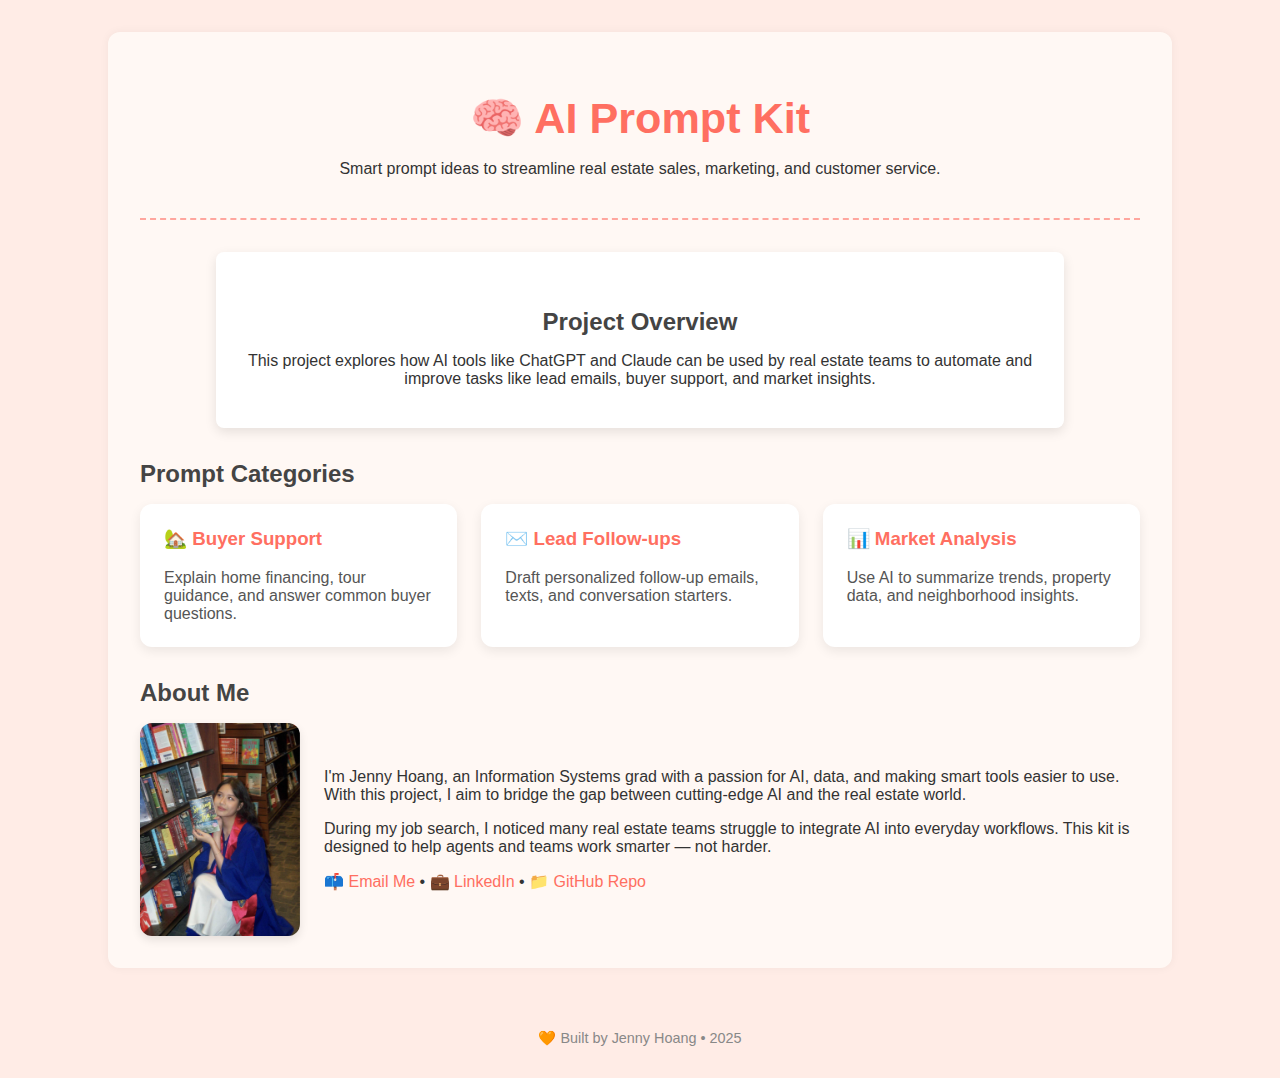
<file: index.html>
<!DOCTYPE html>
<html lang="en">
<head>
  <meta charset="UTF-8" />
  <meta name="viewport" content="width=device-width, initial-scale=1.0"/>
  <title>AI Prompt Kit for Real Estate</title>
  <link rel="stylesheet" href="style.css" />
</head>
<body>
  <div class="container">
    <header>
      <h1><a href="index.html">🧠 AI Prompt Kit</a></h1>
      <p>Smart prompt ideas to streamline real estate sales, marketing, and customer service.</p>
    </header>

    <section>
      <div class="overview-box">
        <h2>Project Overview</h2>
        <p>
          This project explores how AI tools like ChatGPT and Claude can be used by real estate teams
          to automate and improve tasks like lead emails, buyer support, and market insights.
        </p>
      </div>
    </section>

    <section>
      <h2>Prompt Categories</h2>
      <div class="card-grid">
        <a href="buyer-support.html" class="card">
          <h3>🏡 Buyer Support</h3>
          <p>Explain home financing, tour guidance, and answer common buyer questions.</p>
        </a>
        <a href="lead-followups.html" class="card">
          <h3>✉️ Lead Follow-ups</h3>
          <p>Draft personalized follow-up emails, texts, and conversation starters.</p>
        </a>
        <a href="market-analysis.html" class="card">
          <h3>📊 Market Analysis</h3>
          <p>Use AI to summarize trends, property data, and neighborhood insights.</p>
        </a>
      </div>
    </section>

    <section>
      <h2>About Me</h2>
      <div class="about-wrapper">
        <img src="image/my-profile.jpg" alt="Jenny Hoang" class="profile-pic" />
        <div class="about-text">
          <p>
            I'm Jenny Hoang, an Information Systems grad with a passion for AI, data, and making smart tools easier to use.
            With this project, I aim to bridge the gap between cutting-edge AI and the real estate world.
          </p>
          <p>
            During my job search, I noticed many real estate teams struggle to integrate AI into everyday workflows. 
            This kit is designed to help agents and teams work smarter — not harder.
          </p>
          <p>
            📫 <a href="mailto:nhim.hta@gmail.com">Email Me</a> • 💼 <a href="https://linkedin.com/in/anhthoang" target="_blank">LinkedIn</a> • 📁 <a href="https://github.com/AnhTueHoang/ai-prompt-kit-site" target="_blank">GitHub Repo</a>
          </p>
        </div>
      </div>
    </section>
  </div>
  <footer>
    <p>🧡 Built by Jenny Hoang • 2025</p>
  </footer>
</body>
</html>
</file>
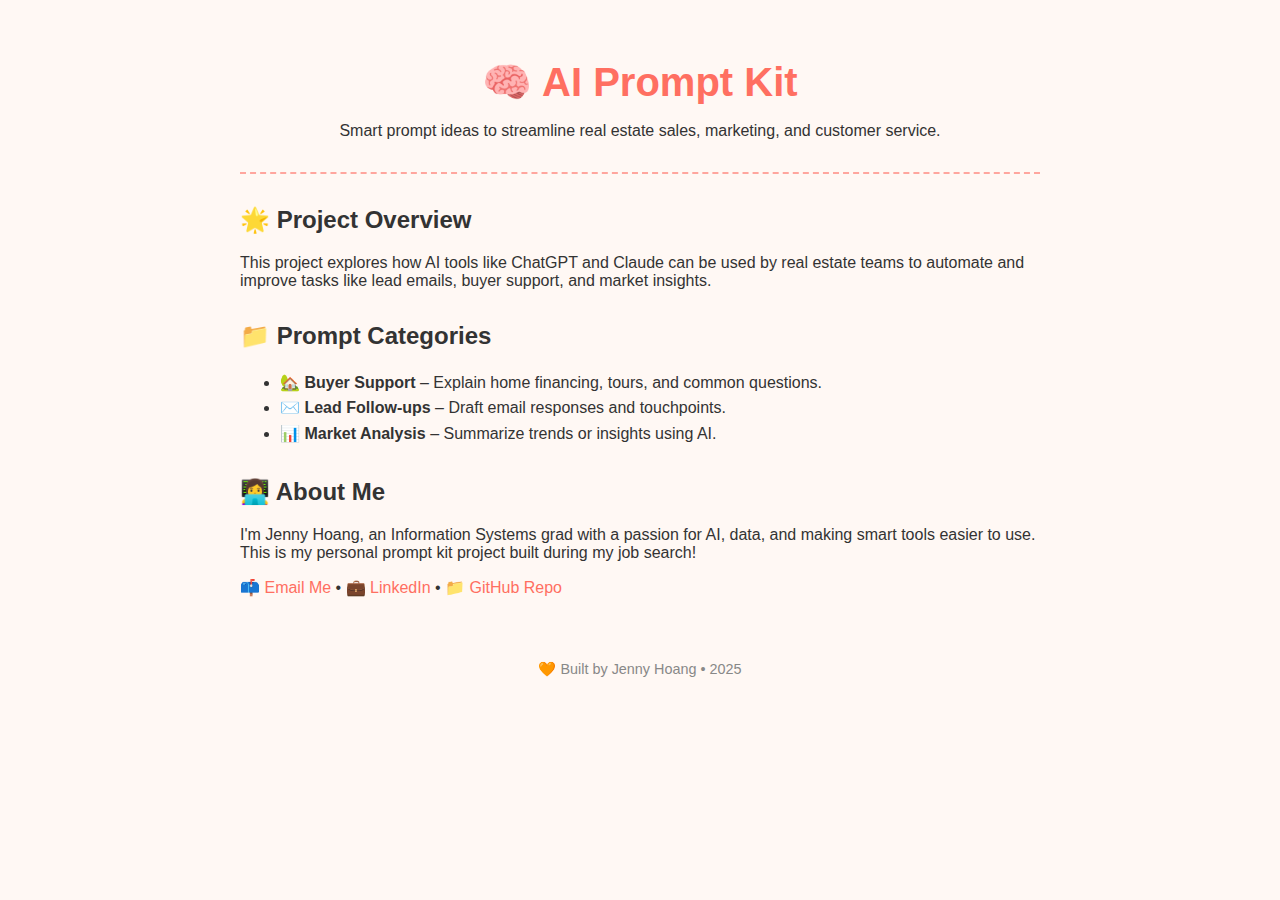
<file: root/index.html>
<!DOCTYPE html>
<html lang="en">
<head>
  <meta charset="UTF-8">
  <title>AI Prompt Kit for Real Estate</title>
  <link rel="stylesheet" href="style.css">
</head>
<body>
  <header>
    <h1>🧠 AI Prompt Kit</h1>
    <p>Smart prompt ideas to streamline real estate sales, marketing, and customer service.</p>
  </header>

  <section>
    <h2>🌟 Project Overview</h2>
    <p>This project explores how AI tools like ChatGPT and Claude can be used by real estate teams to automate and improve tasks like lead emails, buyer support, and market insights.</p>
  </section>

  <section>
    <h2>📁 Prompt Categories</h2>
    <ul>
      <li><strong>🏡 Buyer Support</strong> – Explain home financing, tours, and common questions.</li>
      <li><strong>✉️ Lead Follow-ups</strong> – Draft email responses and touchpoints.</li>
      <li><strong>📊 Market Analysis</strong> – Summarize trends or insights using AI.</li>
    </ul>
  </section>

  <section>
    <h2>👩‍💻 About Me</h2>
    <p>I'm Jenny Hoang, an Information Systems grad with a passion for AI, data, and making smart tools easier to use. This is my personal prompt kit project built during my job search!</p>
    <p>📫 <a href="mailto:ahoang7@depaul.edu">Email Me</a> • 💼 <a href="https://linkedin.com/in/anhthoang" target="_blank">LinkedIn</a> • 📁 <a href="https://github.com/yourusername/ai-prompt-kit" target="_blank">GitHub Repo</a></p>
  </section>

  <footer>
    <p>🧡 Built by Jenny Hoang • 2025</p>
  </footer>
</body>
</html>
</file>
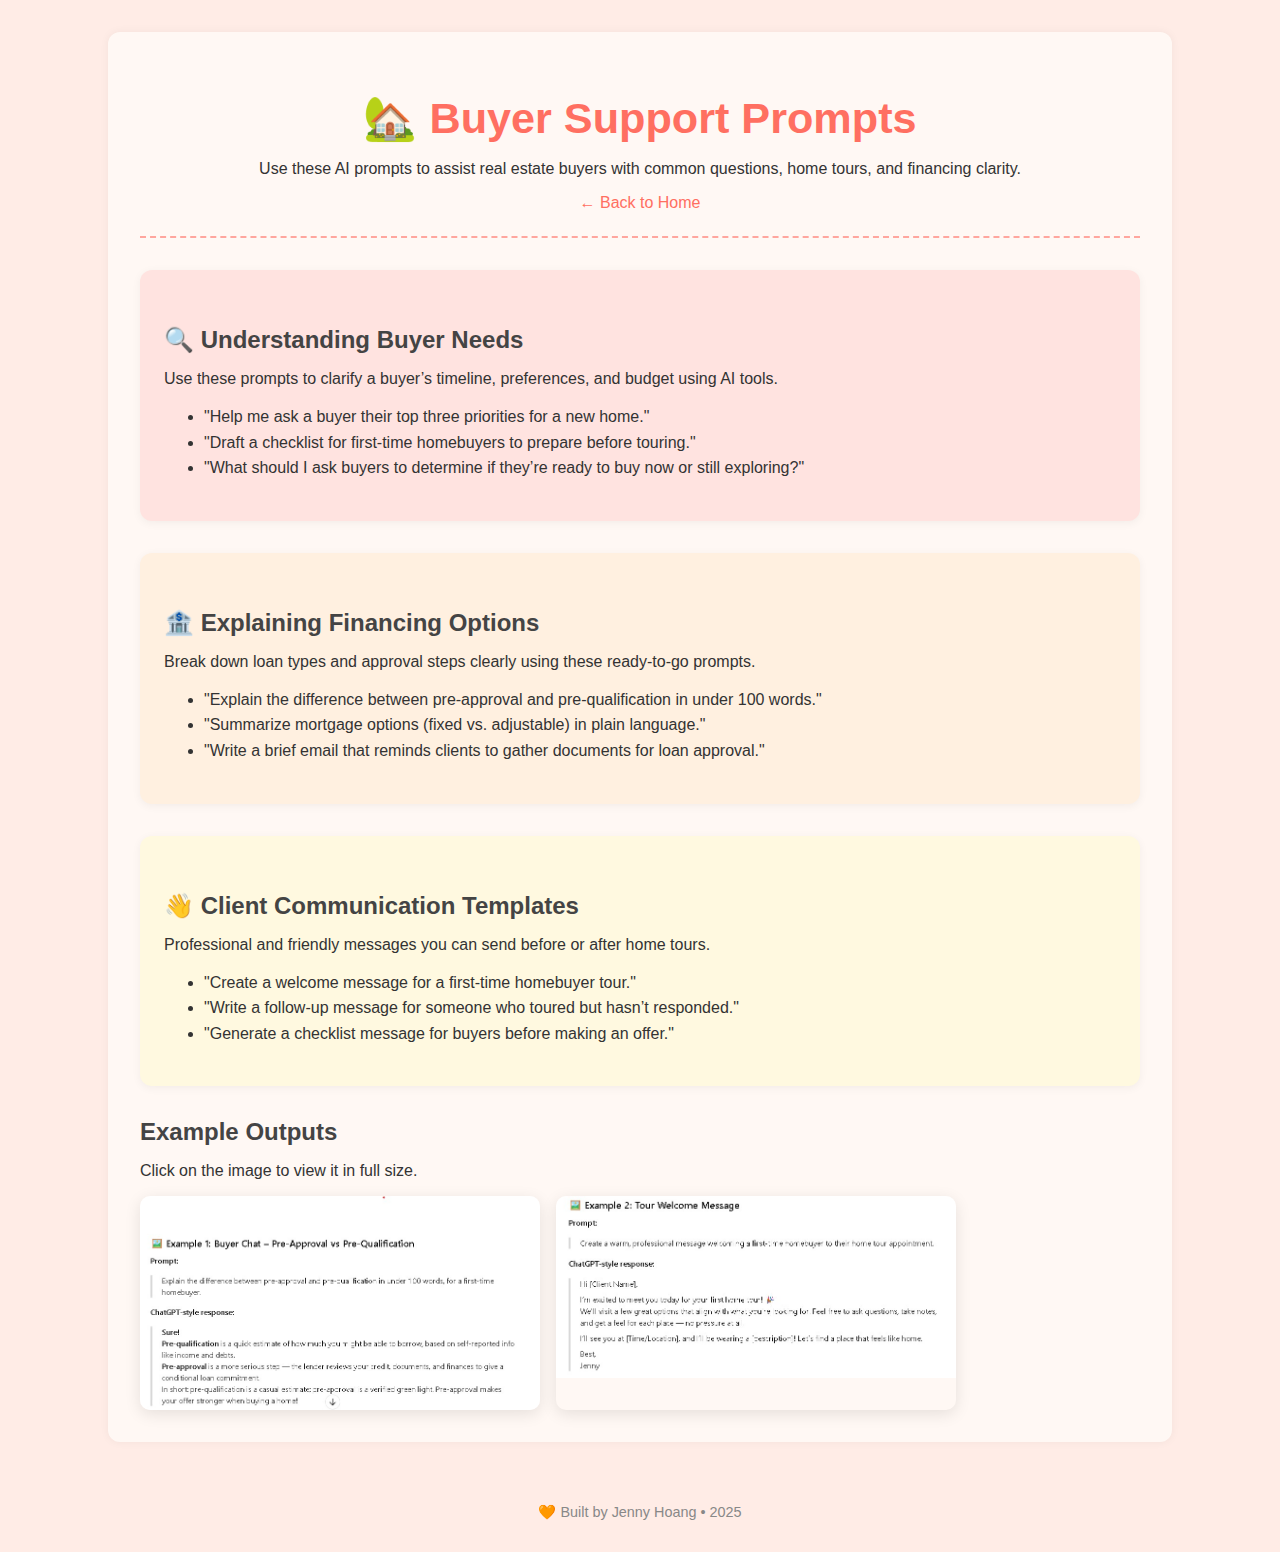
<file: buyer-support.html>
<!DOCTYPE html>
<html lang="en">
<head>
  <meta charset="UTF-8" />
  <meta name="viewport" content="width=device-width, initial-scale=1.0"/>
  <title>Buyer Support – AI Prompt Kit</title>
  <link rel="stylesheet" href="style.css" />
</head>
<body>
  <div class="container">
    <header>
      <h1>🏡 Buyer Support Prompts</h1>
      <p>Use these AI prompts to assist real estate buyers with common questions, home tours, and financing clarity.</p>
      <nav><a href="index.html">← Back to Home</a></nav>
    </header>

    <section class="prompt-section soft-pink">
      <h2>🔍 Understanding Buyer Needs</h2>
      <p>Use these prompts to clarify a buyer’s timeline, preferences, and budget using AI tools.</p>
      <ul>
        <li>"Help me ask a buyer their top three priorities for a new home."</li>
        <li>"Draft a checklist for first-time homebuyers to prepare before touring."</li>
        <li>"What should I ask buyers to determine if they’re ready to buy now or still exploring?"</li>
      </ul>
    </section>

    <section class="prompt-section light-peach">
      <h2>🏦 Explaining Financing Options</h2>
      <p>Break down loan types and approval steps clearly using these ready-to-go prompts.</p>
      <ul>
        <li>"Explain the difference between pre-approval and pre-qualification in under 100 words."</li>
        <li>"Summarize mortgage options (fixed vs. adjustable) in plain language."</li>
        <li>"Write a brief email that reminds clients to gather documents for loan approval."</li>
      </ul>
    </section>

    <section class="prompt-section light-yellow">
      <h2>👋 Client Communication Templates</h2>
      <p>Professional and friendly messages you can send before or after home tours.</p>
      <ul>
        <li>"Create a welcome message for a first-time homebuyer tour."</li>
        <li>"Write a follow-up message for someone who toured but hasn’t responded."</li>
        <li>"Generate a checklist message for buyers before making an offer."</li>
      </ul>
    </section>

    <section>
      <h2>Example Outputs</h2>
      <p>Click on the image to view it in full size.</p>
      <div class="image-grid">
        <a href="image/example-buyer-chat.jpg" class="image-card" target="_blank">
          <img src="image/example-buyer-chat.jpg" alt="Chat output example" />
        </a>
        <a href="image/example-tour-welcome.jpg" class="image-card" target="_blank">
          <img src="image/example-tour-welcome.jpg" alt="Tour welcome message example" />
        </a>
      </div>
    </section>

  </div>

  <footer>
    <p>🧡 Built by Jenny Hoang • 2025</p>
  </footer>
</body>
</html>
</file>
<file: style.css>
body {
  font-family: 'Segoe UI', sans-serif;
  margin: 0;
  padding: 0;
  background-color: #ffece6;
  color: #333;
}

.container {
  max-width: 1000px;
  margin: 2rem auto;
  padding: 2rem;
  background-color: #fff8f4;
  border-radius: 12px;
  box-shadow: 0 0 10px rgba(0, 0, 0, 0.05);
}

header {
  text-align: center;
  padding-bottom: 1.5rem;
  border-bottom: 2px dashed #ffa69e;
}

h1 {
  font-size: 2.7rem;
  margin-bottom: 0.3rem;
  color: #ff6f61;
}

h2 {
  color: #444;
  margin-top: 2rem;
  margin-bottom: 1rem;
}

section {
  margin-top: 2rem;
}

ul {
  line-height: 1.6;
}

footer {
  text-align: center;
  padding: 1rem;
  color: #888;
  font-size: 0.9rem;
}

a {
  color: #ff6f61;
  text-decoration: none;
  transition: color 0.2s ease;
}

a:hover {
  color: #ff3f3f;
  text-decoration: none; /* no underline */
}

/* Card Grid Styles */
.card-grid {
  display: grid;
  grid-template-columns: repeat(auto-fit, minmax(250px, 1fr));
  gap: 1.5rem;
  margin-top: 1rem;
}

.card {
  background: #fff;
  padding: 1.5rem;
  border-radius: 12px;
  box-shadow: 0 4px 12px rgba(0, 0, 0, 0.08);
  transition: transform 0.2s ease, box-shadow 0.2s ease;
  display: block;
}

.card:hover {
  transform: translateY(-5px) scale(1.02);
  box-shadow: 0 10px 20px rgba(0, 0, 0, 0.15);
}

.card h3 {
  margin-top: 0;
  color: #ff6f61;
}

.card p {
  margin-bottom: 0;
  color: #555;
}

/* Project Overview Box */
.overview-box {
  background-color: #fff;
  padding: 1.5rem;
  border-radius: 8px;
  box-shadow: 0 4px 12px rgba(0,0,0,0.1);
  max-width: 800px;
  margin: 0 auto;
  text-align: center;
}

/* About Me Layout */
.about-wrapper {
  display: flex;
  flex-wrap: wrap;
  align-items: center;
  gap: 1.5rem;
  margin-top: 1rem;
}

.profile-pic {
  width: 160px;
  border-radius: 12px;
  object-fit: cover;
  box-shadow: 0 4px 10px rgba(0,0,0,0.1);
}

.about-text {
  flex: 1;
  min-width: 250px;
}

/* Responsive fallback */
@media (max-width: 600px) {
  .about-wrapper {
    flex-direction: column;
    text-align: center;
  }

  .about-text {
    margin-top: 1rem;
  }
}

/* Section Backgrounds */
.prompt-section {
  padding: 1.5rem;
  border-radius: 12px;
  margin-bottom: 2rem;
  box-shadow: 0 2px 10px rgba(0, 0, 0, 0.05);
}

.soft-pink {
  background-color: #ffe3e0;
}

.light-peach {
  background-color: #fff0e0;
}

.light-yellow {
  background-color: #fff9e0;
}

/* Zoom-Out Image Hover Effect */
.image-grid {
  display: flex;
  flex-wrap: wrap;
  gap: 1rem;
  margin-top: 1rem;
}

.image-card {
  overflow: hidden;
  border-radius: 10px;
  box-shadow: 0 4px 16px rgba(0, 0, 0, 0.1);
  transition: transform 0.3s ease, box-shadow 0.3s ease;
  display: block;
  max-width: 400px;
}

.image-card img {
  display: block;
  width: 100%;
  transition: transform 0.4s ease;
  cursor: zoom-in;
}

.image-card:hover img {
  transform: scale(1.05); /* zoom in */
}
</file>
<file: root/style.css>
body {
  font-family: 'Segoe UI', sans-serif;
  max-width: 800px;
  margin: 0 auto;
  padding: 2rem;
  background-color: #fff8f4;
  color: #333;
}

header {
  text-align: center;
  padding-bottom: 1rem;
  border-bottom: 2px dashed #ffa69e;
}

h1 {
  font-size: 2.5rem;
  margin-bottom: 0.2rem;
  color: #ff6f61;
}

section {
  margin-top: 2rem;
}

ul {
  line-height: 1.6;
}

footer {
  text-align: center;
  margin-top: 4rem;
  color: #888;
  font-size: 0.9rem;
}
a {
  color: #ff6f61;
  text-decoration: none;
}
a:hover {
  text-decoration: underline;
}
</file>
